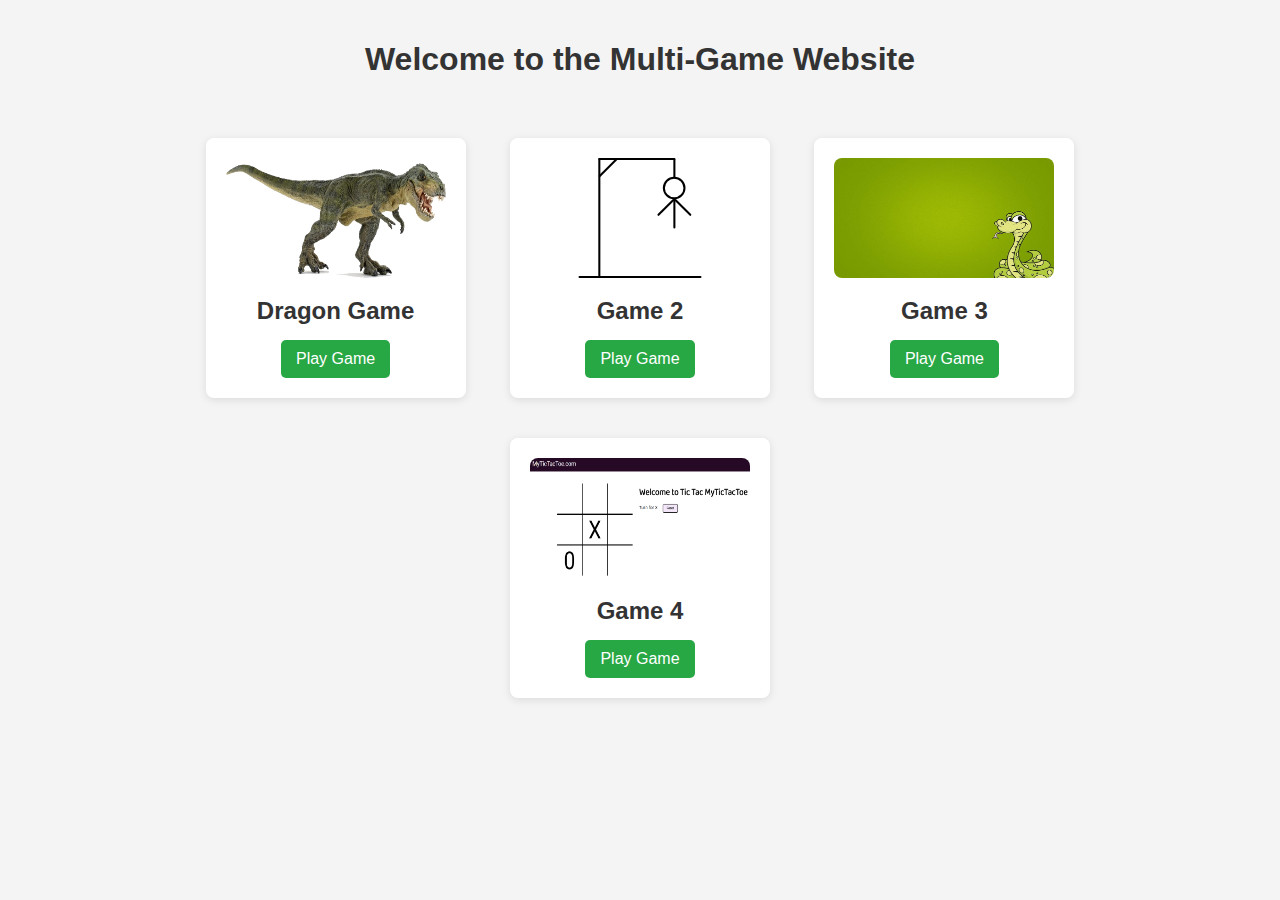
<file: index.html>
<!DOCTYPE html>
<html lang="en">
<head>
    <meta charset="UTF-8">
    <meta name="viewport" content="width=device-width, initial-scale=1.0">
    <title>multi game</title>
    <link rel="stylesheet" href="style.css">
</head>
<body>
    <div class="container">
        <h1>Welcome to the Multi-Game Website</h1>
        <div class="card">
            <img src="./DragonGame(frontend)/dino.png" alt="Game 1" class="game-img" height="120px">
            <h2>Dragon Game</h2>
            <a href="./DragonGame(frontend)/index.html" class="play-button" target="_blank">Play Game</a>
        </div>
        <div class="card">
            <img src="./HangMan/image/hangman-4.svg" alt="Game 2" class="game-img" height="120px">
            <h2>Game 2</h2>
            <a href="./HangMan/index.html" class="play-button" target="_blank">Play Game</a>
        </div>
        <div class="card">
            <img src="./SnakeGame/img/bg.jpg" alt="Game 3" class="game-img" height="120px">
            <h2>Game 3</h2>
            <a href="./SnakeGame/index.html" class="play-button" target="_blank">Play Game</a>
        </div>
        <div class="card">
            <img src="./tic tac toe/img.png" alt="Tic Tac Toe" class="game-img" height="120px">
            <h2>Game 4</h2>
            <a href="./tic tac toe/index.html" class="play-button" target="_blank">Play Game</a>
        </div>
    </div>
</body>
</html>
</file>
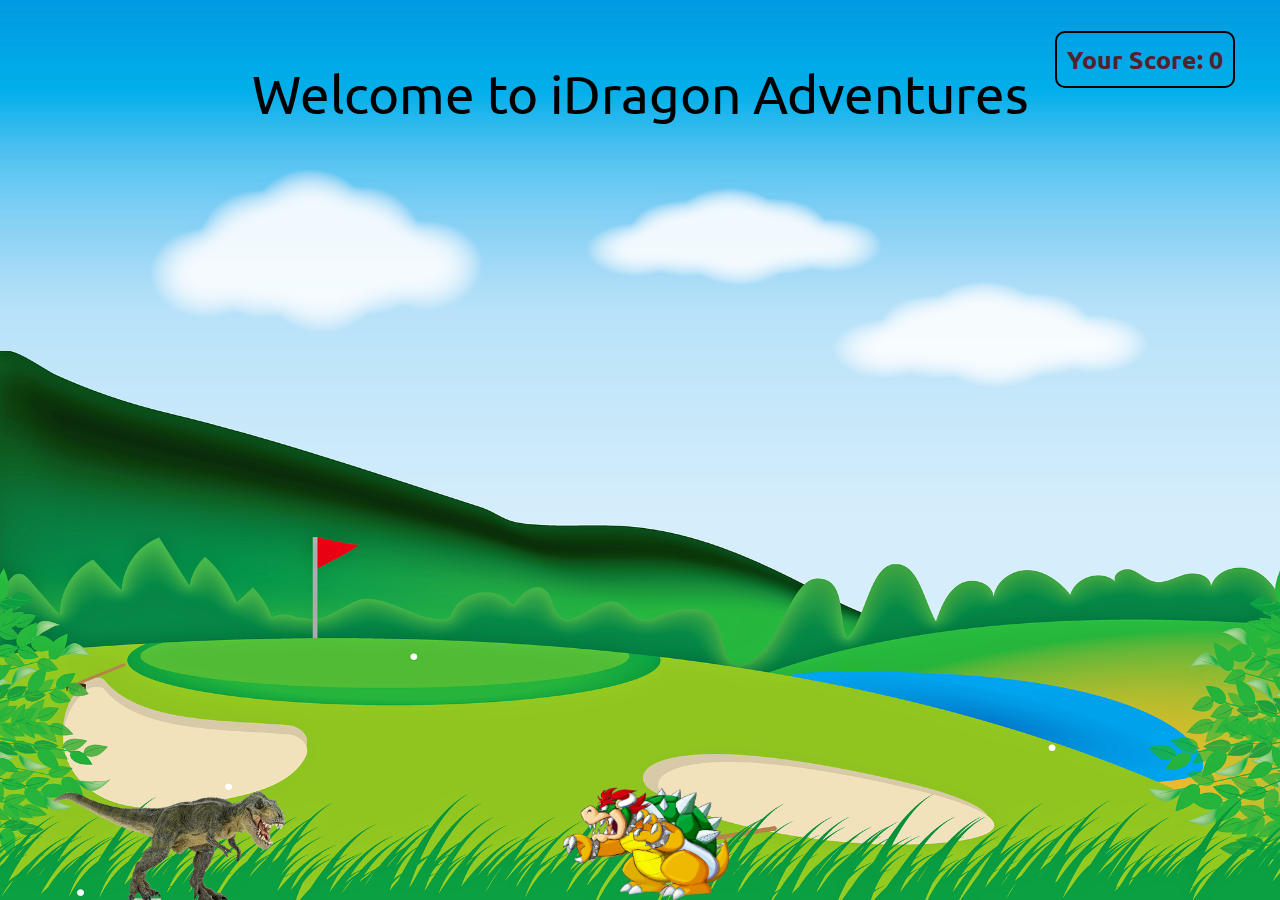
<file: DragonGame(frontend)/index.html>
<!DOCTYPE html>
<html lang="en">
<head>
    <meta charset="UTF-8">
    <meta name="viewport" content="width=device-width, initial-scale=1.0">
    <title>iDragon - JavaScript Game</title>
    <link href="https://fonts.googleapis.com/css2?family=Ubuntu:wght@300&display=swap" rel="stylesheet">
    <link rel="stylesheet" href="style.css">
    <script src="script.js"></script>
</head>
<body>
    <div class="gameContainer">
        <div class="gameOver">Welcome to iDragon Adventures</div>
        <!-- <div class="gameOver">Welcome to iDragon - Created by Harry</div> -->
        <div class="dino"></div>
        <div id="scoreCont">Your Score: 0</div>
        <div class="obstacle obstacleAni"></div>
    </div>
</body>
</html>
</file>
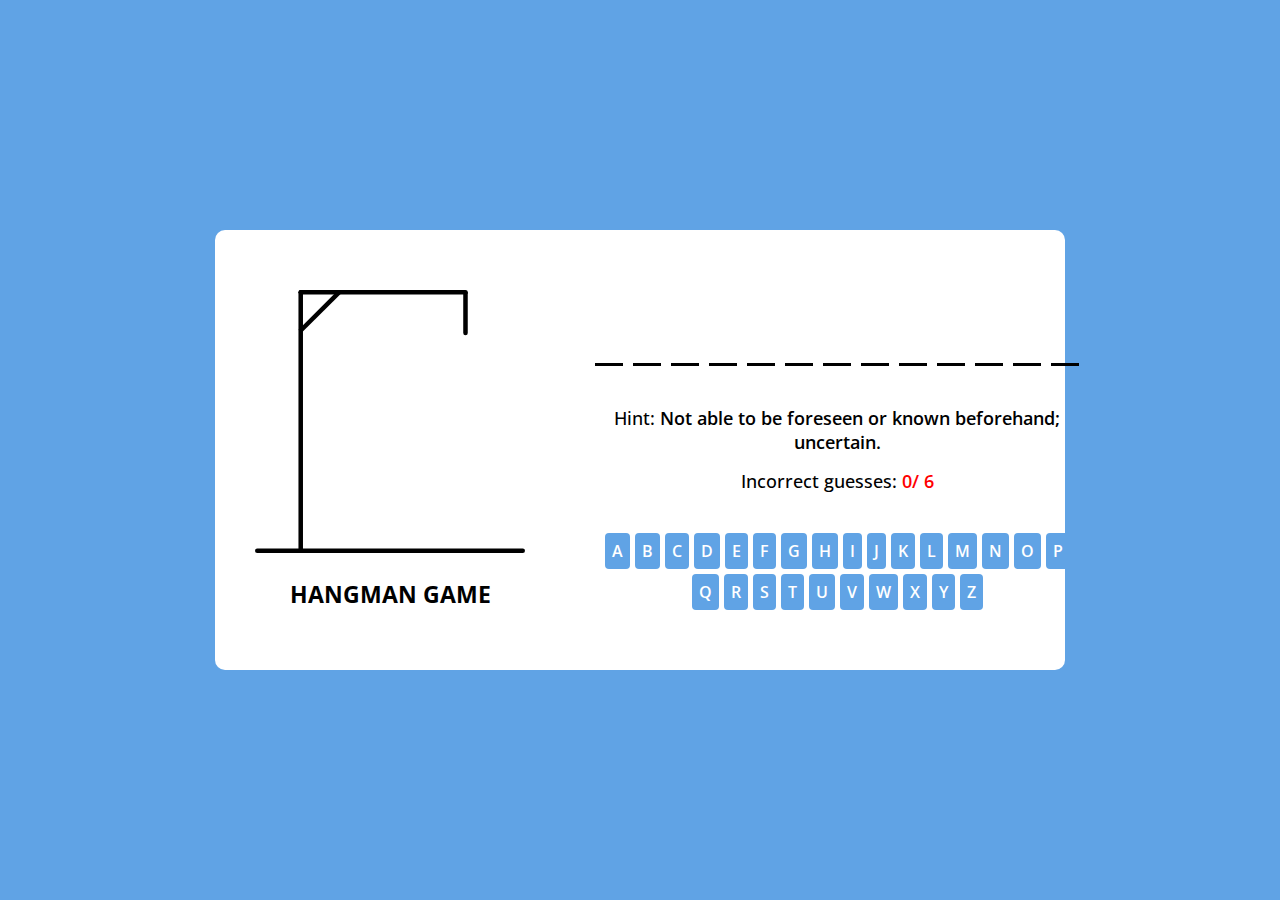
<file: HangMan/index.html>
<!DOCTYPE html>
<html lang="en">
<head>
    <meta charset="UTF-8">
    <meta name="viewport" content="width=device-width, initial-scale=1.0">
    <title>HangMan Game JavaScript</title>
    <link rel="stylesheet" href="style.css">
    <script src="scripts/word-list.js" defer></script>
    <script src="scripts/script.js" defer></script>
</head>
<body>
    <div class="game-modal">
        <div class="content">
            <img src="./image/lost.gif" alt="lost gif">
            <h4>Game Over!</h4>
            <p>The correct word was: <b> rainbow</b></p>
            <button class="play-again">Play Again</button>
        </div>
    </div>
    <div class="container">
        <div class="hangman-box">
            <img src="./image/hangman-0.svg" alt="hangman-img">
            <h1>Hangman Game</h1>
        </div>
        <div class="game-box">
            <ul class="word-display">
            </ul>
            <h4 class="hint-text">
                Hint:
                <b>Lorem ipsum, dolor sit amet consectetur adipisicing elit.</b>
            </h4>
            <h4 class="guesses-text">
                Incorrect guesses:
                <b>0 / 6</b>
            </h4>
            <div class="keyboard"></div>
        </div>
    </div>
</body>
</html>
</file>
<file: style.css>
body {
    font-family: Arial, sans-serif;
    background-color: #f4f4f4;
    margin: 0;
    padding: 0;
}

.container {
    max-width: 1200px;
    margin: auto;
    padding: 20px;
    text-align: center;
}

h1 {
    margin-bottom: 40px;
    color: #333;
}

.card {
    background: white;
    border-radius: 8px;
    box-shadow: 0 2px 8px rgba(0, 0, 0, 0.1);
    margin: 20px;
    padding: 20px;
    display: inline-block;
    transition: transform 0.3s;
    
    width: 220px; /* Set width for cards */
}

.card:hover {
    transform: translateY(-5px);
}

.game-img {
    
    width: 100%;
    border-radius: 8px;
}

h2 {
    color: #333;
    margin: 15px 0;
}

.play-button {
    display: inline-block;
    background-color: #28a745;
    color: white;
    padding: 10px 15px;
    text-decoration: none;
    border-radius: 5px;
    transition: background-color 0.3s;
}

.play-button:hover {
    background-color: #218838;
}
</file>
<file: DragonGame(frontend)/style.css>
*{
    margin: 0;
    padding:0;
}
body{
    background-color: red;
    overflow: hidden;
}
.gameContainer{
    background-image: url(bg.png);
    background-repeat: no-repeat;
    background-size: 100vw 100vh;
    width: 100%;
    height: 100vh;
}

.dino{
    background-image: url(dino.png);
    background-repeat: no-repeat;
    background-size: cover;
    width: 233px;
    height: 114px;
    position: absolute;
    bottom:0;
    left: 52px;
}

.obstacle{
    width: 166px;
    height: 113px;
    background-image: url(dragon.png);
    background-size: cover;
    position: absolute;
    bottom: 0;
    left: 44vw;
}

.animateDino{
    animation: dino 0.6s linear;
}

.obstacleAni{
    animation: obstacleAni 5s linear infinite;
}

.gameOver{
    position: relative;
    top:63px;
    font-size: 53px;
    text-align: center; 
    font-family: 'Ubuntu', sans-serif;
}

#scoreCont{
    font-size: 25px;
    color: #54212f;
    font-weight: bold;
    position: absolute;
    right: 45px;
    top: 31px;
    border: 2px solid black;
    padding: 10px;
    font-family: 'Ubuntu', sans-serif;
    border-radius: 10px;
}

@keyframes dino{
    0%{
        bottom: 0;
    }
    50%{
        bottom: 422px;
    }
    100%{
        bottom: 0; 
    }
}

@keyframes obstacleAni{
    0%{
        left: 100vw;
    }
    100%{
        left: -10vw;
    }
}
</file>
<file: HangMan/style.css>
@import url(http://fonts.googleapis.com/css?family=Open+Sans:300italic,400italic,700italic,300,400,700);
*{
    margin: 0;
    padding: 0;
    box-sizing: border-box;
    font-family: "Open Sans", sans-serif;
}
body{
    display: flex;
    align-items: center;
    padding: 0 10px;
    justify-content:center ;
    min-height: 100vh;
    background: rgb(96, 163, 229);
}
.container{
    width: 850px;
    background: #fff;
    display: flex;
    gap: 70px;
    align-items: flex-end;
    padding: 60px 40px;
    border-radius: 10px;
}
.hangman-box img{
    max-width: 270px;

}

.hangman-box h1{
    font-size: 1.45rem;
    margin-top: 20px;
    text-align: center;
    text-transform: uppercase;
}

.word-display{
    display: flex;
    gap: 10px;
    list-style: none;
    align-items: center;
    justify-content: center;
}
.word-display .letter{
    width: 28px;
    font-size: 2rem;
    font-weight: 600;
    text-align: center;
    text-transform: uppercase;
    margin-bottom: 40px;
    border-bottom: 3px solid black;

}

.word-display .letter .guessed{
    border-color: transparent;
    margin: -40px 0 35px;
}
.game-box h4{
    text-align: center;
    font-size: 1.1rem;
    font-weight: 500;
    margin-bottom: 15px;

}

.game-box h4 b{
    font-weight: 600;
}
.game-box .guesses-text b{
    color: #ff0000;
}
.game-box .keyboard{
    display: flex;
    gap: 5px;
    margin-top:40px ;
    flex-wrap: wrap;
    justify-content: center;
}
:where(.game-modal, .keyboard) button{
    color: #fff;
    font-size: 1rem;
    font-weight: 600;
    cursor: pointer;
    outline: none;
    border: none;
    background:rgb(96, 163, 229) ;
    border-radius: 4px;
    text-transform: uppercase;
}
.keyboard button{
    padding: 7px;
    width: calc(100% /9 -5px);
}
.keyboard button[disabled]{
    opacity: 0.6;
    pointer-events: none;

}
:where(.game-modal, .keyboard) button:hover{
     background: #8286c9;   
}  

.game-modal{
    position: fixed;
    left: 0;
    top: 0;
    width: 100%;
    height: 100%;
    opacity: 0;
    padding: 0 10px;
    pointer-events: none;
    z-index: 999;
    display: flex;
    align-items: center;
    justify-content: center;
    background: rgba(0,0,0,0.6);
    transition: opacity 0.4s ease;
}
.game-modal.show{
    opacity: 1;
    pointer-events: auto;

}
.game-modal .content{
    background: #fff;
    max-width: 420px;
    width: 100%;
    text-align: center;
    border-radius: 10px;
    padding: 30px;

}
.game-modal img{
    max-width: 130px;
    margin-bottom: 20px;
}
.game-modal h4{
    font-size: 1.53rem;

}
.game-modal p{
    font-size: 1.15rem;
    margin: 15px 0 30px;
    font-weight: 500;
}

.game-modal p b{
    color: rgb(96, 163, 229);
    font-weight: 600;
}
.game-modal button{
    padding: 12px 23px;
}

@media (max-width: 782px) {
    .container{
        flex-direction: column;
        padding: 30px 15px;
        align-items: center;
    }
    .hangman-box img{
        max-width: 200px;
    }
    .hangman-box h1{
        display: none;
    }
}
</file>
